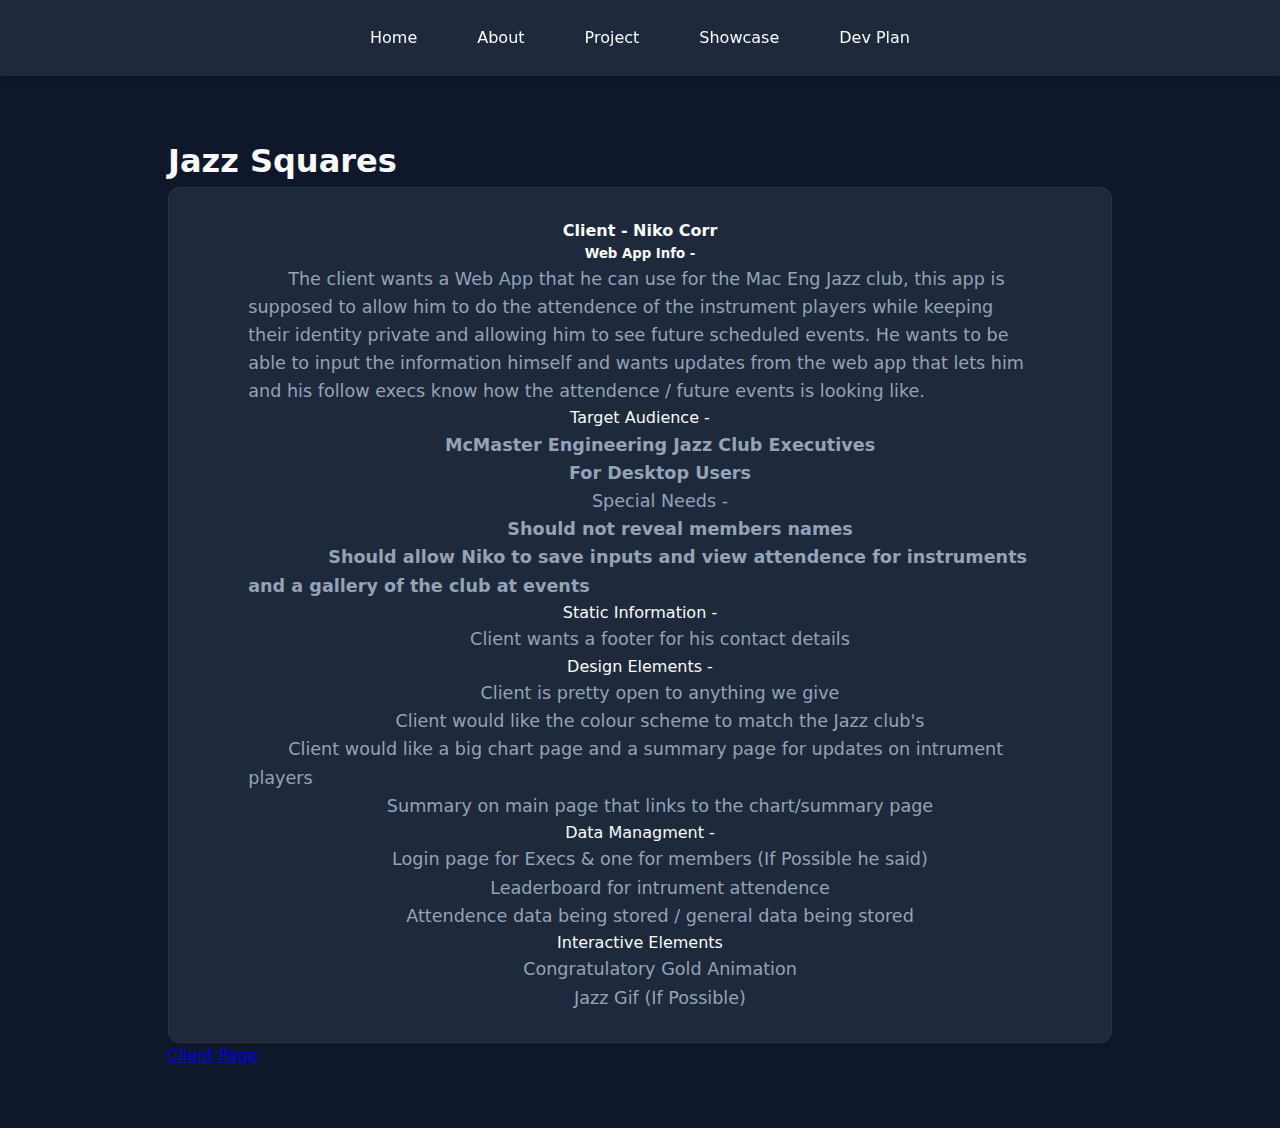
<file: project.html>
<!DOCTYPE html>
<html>

<head>
    <link rel="stylesheet" href="style.css">
    <title>Our Projects</title>
</head>

<body>
    <nav>
        <a href="index.html">Home</a>
        <a href="about.html">About</a>
        <a href="project.html">Project</a>
        <a href="showcase.html">Showcase</a>
        <a href="devplan.html">Dev Plan</a>
    </nav>
    <section>
        <h1> Jazz Squares </h1>
        <div class="card">
            <!-- <img src="https://via.placeholder.com/400x200" alt="Project Image"> -->
            <h4>Client - Niko Corr </h4>
            <h5> Web App Info - </h5>
            <p style="text-indent: 40px;">
                The client wants a Web App that he can use for the Mac Eng Jazz club, this app is supposed to allow him
                to do the attendence of the instrument players while keeping their identity private and allowing him
                to see future scheduled events. He wants to be able to input the information himself and wants updates
                from the web app
                that lets him and his follow execs know how the attendence / future events is looking like.
            </p>
            <h7> Target Audience - </h7>
            <p style="text-indent: 40px;"> <strong> McMaster Engineering Jazz Club Executives </strong></p>
            <p style="text-indent: 40px;"> <strong> For Desktop Users </strong></p>
            <p style="text-indent: 40px;"> Special Needs - </p>
            <p style="text-indent: 80px;"> <strong> Should not reveal members names </strong> </p>
            <p style="text-indent: 80px;"> <strong> Should allow Niko to save inputs and view attendence for instruments
                    and a gallery of the club at events</strong></p>
            <h7> Static Information - </h7>
            <p style="text-indent: 40px;"> Client wants a footer for his contact details </p>
            <h7> Design Elements - </h7>
            <p style="text-indent: 40px;"> Client is pretty open to anything we give </p>
            <p style="text-indent: 40px;"> Client would like the colour scheme to match the Jazz club's </p>
            <p style="text-indent: 40px;"> Client would like a big chart page and a summary page for updates on
                intrument players </p>
            <p style="text-indent: 40px;"> Summary on main page that links to the chart/summary page </p>
            <h7> Data Managment - </h7>
            <p style="text-indent: 40px;"> Login page for Execs & one for members (If Possible he said) </p>
            <p style="text-indent: 40px;"> Leaderboard for intrument attendence </p>
            <p style="text-indent: 40px;"> Attendence data being stored / general data being stored </p>
            <h7> Interactive Elements </h7>
            <p style="text-indent: 40px;"> Congratulatory Gold Animation </p>
            <p style="text-indent: 40px;"> Jazz Gif (If Possible) </p>
        </div>
        <a href="client/index.php" class="button">Client Page</a>
    </section>
</body>

</html>
</file>
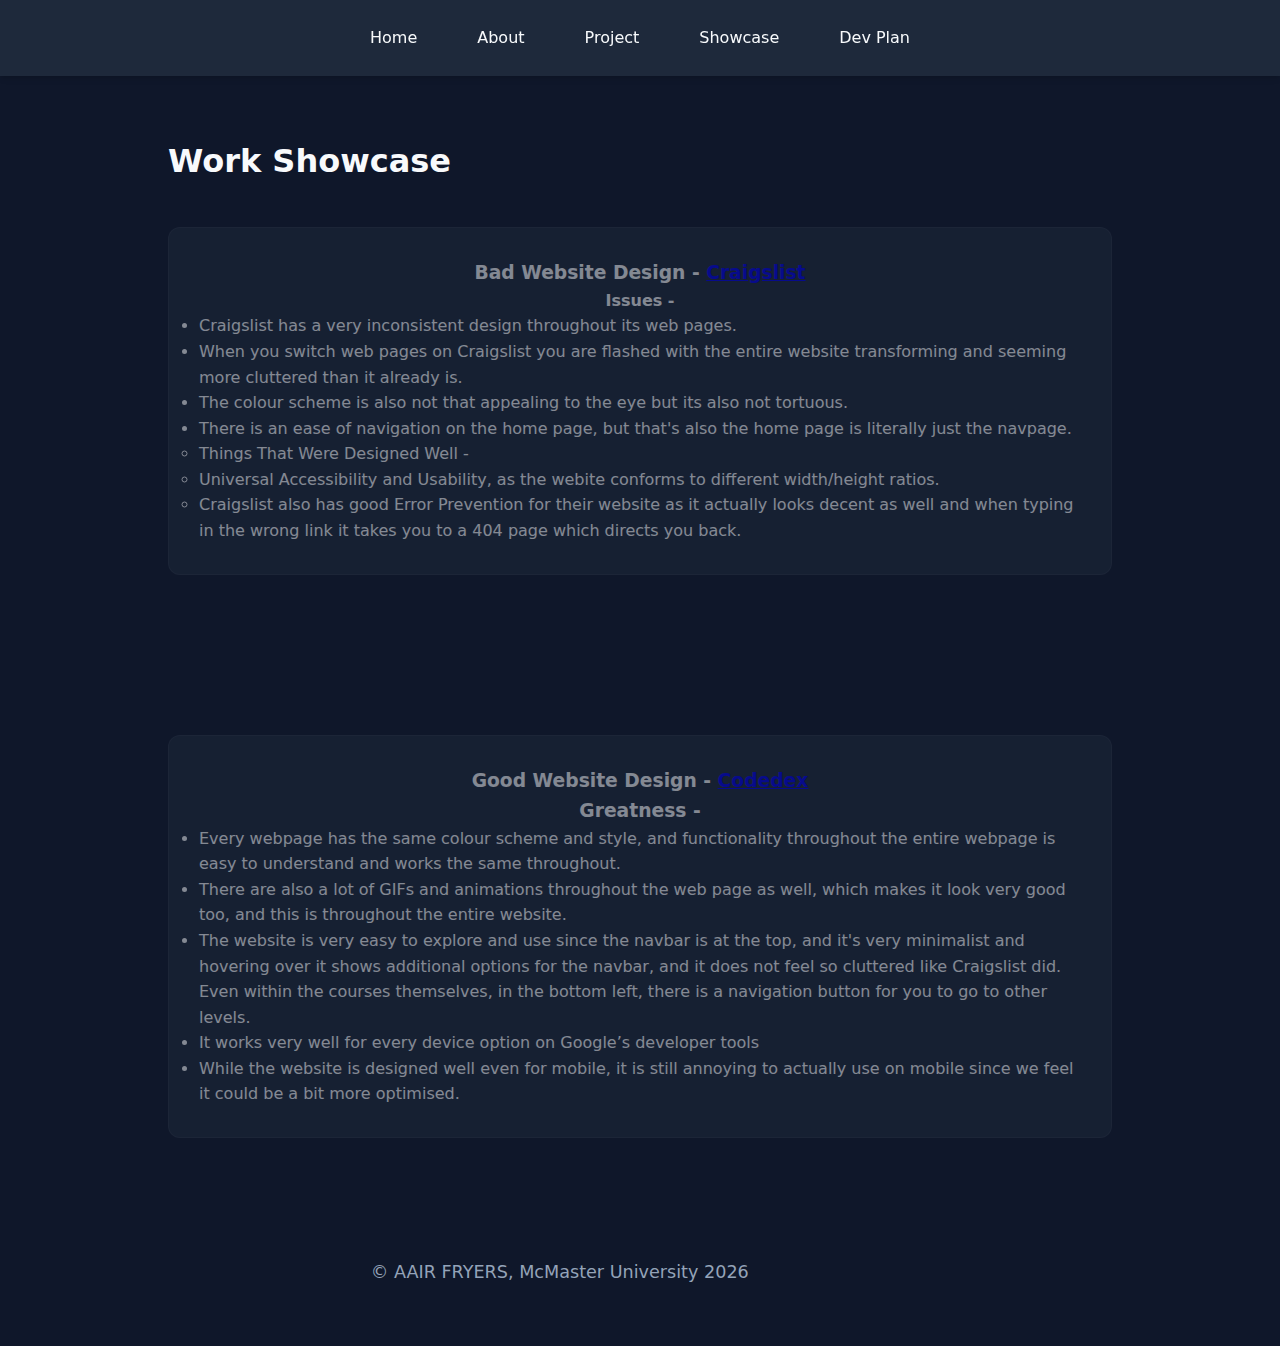
<file: showcase.html>
<!DOCTYPE html>
<html>
<head>
    <link rel="stylesheet" href="style.css">
    <title>Showcase</title>
</head>
<body>
    <nav>
        <a href="index.html">Home</a>
        <a href="about.html">About</a>
        <a href="project.html">Project</a>
        <a href="showcase.html">Showcase</a>
        <a href="devplan.html">Dev Plan</a>
    </nav>
    <section>
        <h1>Work Showcase</h1>
        <div class="grid">
            <div class="card" style="opacity: 0.5;">
                <h3>Bad Website Design - <a href="https://hamilton.craigslist.org/">Craigslist</a></h3>
                <h4> Issues - </h4>
                <ul>
                    <li> Craigslist has a very inconsistent design throughout its web pages.</li>
                    <li> When you switch web pages on Craigslist you are flashed with the entire website transforming and seeming more cluttered than it already is.</li>
                    <li> The colour scheme is also not that appealing to the eye but its also not tortuous.</li>
                    <li> There is an ease of navigation on the home page, but that's also the home page is literally just the navpage.</li>
                    <ul> <li> Things That Were Designed Well - </li>
                        <li> Universal Accessibility and Usability, as the webite conforms to different width/height ratios. </li>
                        <li> Craigslist also has good Error Prevention for their website as it actually looks decent as well and when typing in the wrong link it takes you to a 404 page which directs you back.</li>
                    </ul>
                </ul>
            </div>
        </div>
    </section>
    <section>
        <div class="grid">
            <div class="card" style="opacity: 0.5;">
                <h3>Good Website Design - <a href="https://www.codedex.io/home">Codedex</a></h3>
                <h3> Greatness -  </h3>
                <ul>
                    <li> Every webpage has the same colour scheme and style, and functionality throughout the entire webpage is easy to understand and works the same throughout. </li>
                    <li> There are also a lot of GIFs and animations throughout the web page as well, which makes it look very good too, and this is throughout the entire website. </li>
                    <li> The website is very easy to explore and use since the navbar is at the top, and it's very minimalist and hovering over it shows additional options for the navbar, 
                        and it does not feel so cluttered like Craigslist did. Even within the courses themselves, in the bottom left, there is a navigation button for you to go to other levels.
                    </li>
                    <li> It works very well for every device option on Google’s developer tools </li>
                    <li> While the website is designed well even for mobile, it is still annoying to actually use on mobile since we feel it could be a bit more optimised.
                    </li>
                </ul>
            </div>
        </div>
    </section>

    <section>
        <footer>
            <p> © AAIR FRYERS, McMaster University 2026 </p>
        </footer>
    </section>
</body>
</html>
</file>
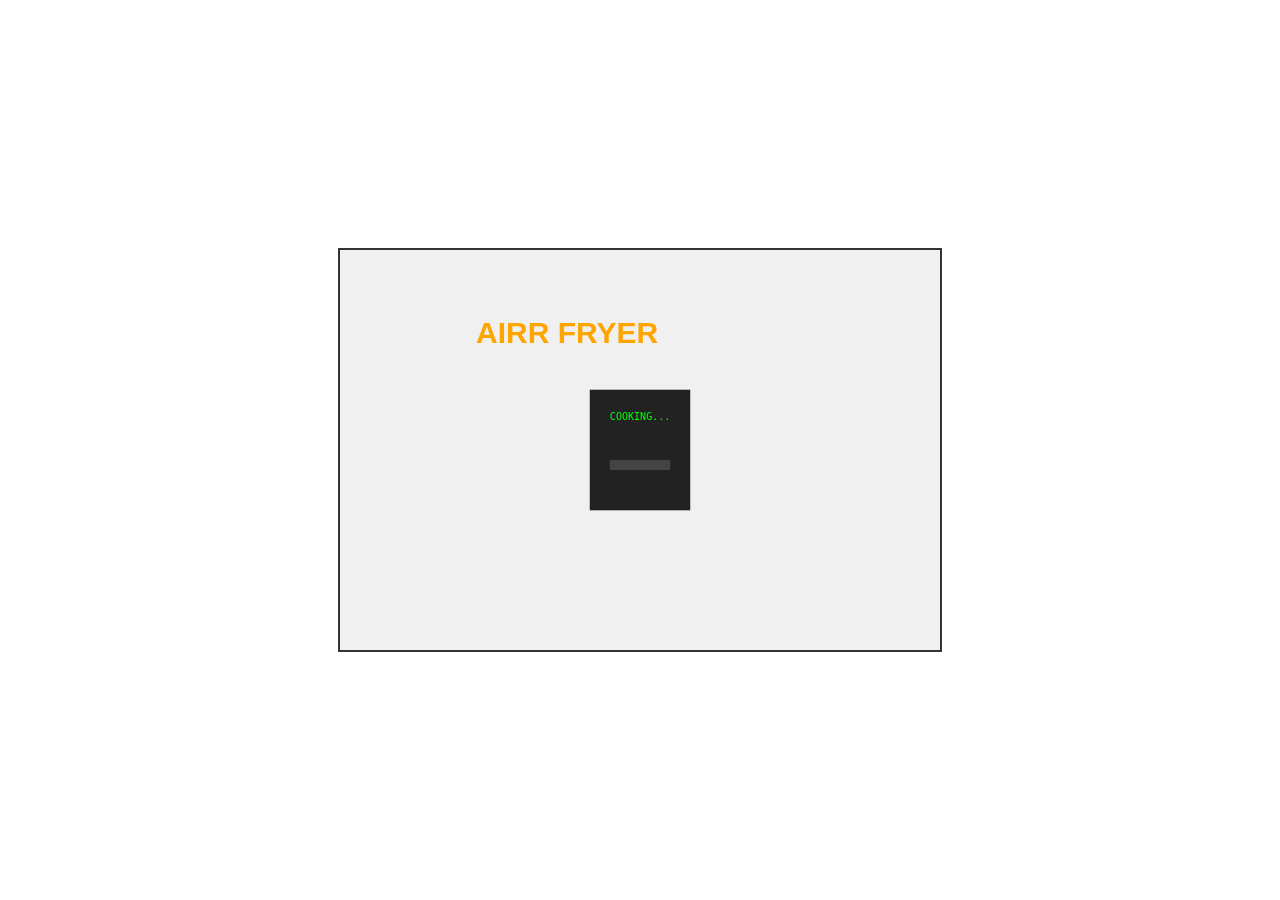
<file: teamlogo.html>
<!DOCTYPE html>
<html>
<head>
    <title>Team AIRR FRYER Logo</title>
    <style>
        canvas { border: 2px solid #333; background: #f0f0f0; }
        body { display: flex; justify-content: center; align-items: center; height: 100vh; margin: 0; }
    </style>
</head>
<body>

<canvas id="logoCanvas" width="600" height="400"></canvas>

<script>
const canvas = document.getElementById('logoCanvas');
const ctx = canvas.getContext('2d');

class Fryer {
    constructor(x, y) {
        this.x = x;
        this.y = y;
        this.scale = 1;
        this.growth = 0.005; 
    }

    update() {
        if (this.scale > 1.05 || this.scale < 0.95) this.growth *= -1;
        this.scale += this.growth;
    }

    draw() {
        ctx.save();
        ctx.translate(this.x, this.y);
        ctx.scale(this.scale, this.scale);
        
        ctx.fillStyle = "#222"; 
        ctx.fillRect(-50, -60, 100, 120);
        
        ctx.fillStyle = "#444";
        ctx.fillRect(-30, 10, 60, 10);
        
        ctx.fillStyle = "#00FF00";
        ctx.font = "10px Monospace";
        ctx.fillText("COOKING...", -30, -30);
        
        ctx.restore();
    }
}

class LogoText {
    constructor(text, x, y) {
        this.text = text;
        this.x = x;
        this.y = y;
        this.dx = 2; 
        this.dy = 1; 
    }

    update() {
        if (this.x + 100 > canvas.width || this.x < 0) this.dx *= -1;
        if (this.y > canvas.height || this.y < 20) this.dy *= -1;
        
        this.x += this.dx;
        this.y += this.dy;
    }

    draw() {
        ctx.fillStyle = "orange";
        ctx.font = "bold 30px Arial";
        ctx.fillText(this.text, this.x, this.y);
    }
}

const myFryer = new Fryer(300, 200);
const myText = new LogoText("AIRR FRYER", 50, 50);

function animate() {
    ctx.clearRect(0, 0, canvas.width, canvas.height);
    myFryer.update();
    myFryer.draw();
    myText.update();
    myText.draw();
    
    requestAnimationFrame(animate);
}

animate();
</script>
</body>
</html>
</file>
<file: style.css>
:root {
    --bg-color: #0f172a;        
    --bg-secondary: #1e293b;    
    --text-primary: #f8fafc;   
    --text-secondary: #94a3b8; 
    --accent: #38bdf8;        
    --accent-hover: #0ea5e9;   
    
    --glass: rgba(30, 41, 59, 0.7);
    --shadow: 0 4px 6px -1px rgba(0, 0, 0, 0.1), 0 2px 4px -1px rgba(0, 0, 0, 0.06);
    --border-radius: 12px;
}

* {
    margin: 0;
    padding: 0;
    box-sizing: border-box;
}

body {
    background-color: var(--bg-color);
    color: var(--text-primary);
    font-family: system-ui, -apple-system, BlinkMacSystemFont, 'Segoe UI', Roboto, Oxygen, Ubuntu, Cantarell, 'Open Sans', 'Helvetica Neue', sans-serif;
    line-height: 1.6;
    display: flex;
    flex-direction: column;
    min-height: 100vh;
}

nav {
    background-color: var(--bg-secondary);
    padding: 1rem 2rem;
    display: flex;
    justify-content: center;
    align-items: center;
    flex-wrap: wrap; 
    gap: 10px;
    box-shadow: var(--shadow);
    position: sticky; 
    top: 0;
    z-index: 1000;
}

nav a {
    color: var(--text-primary);
    text-decoration: none;
    padding: 0.5rem 1.5rem;
    border-radius: 50px;
    font-weight: 500;
    transition: all 0.3s ease;
    border: 1px solid transparent;
}

nav a:hover {
    background-color: rgba(56, 189, 248, 0.1); 
    color: var(--accent);
    transform: translateY(-2px);
}

nav a.active {
    background-color: var(--accent);
    color: var(--bg-color); 
    font-weight: 700;
    box-shadow: 0 0 15px rgba(56, 189, 248, 0.4);
}

header {
    background: linear-gradient(180deg, var(--bg-secondary) 0%, var(--bg-color) 100%);
    padding: 80px 20px;
    text-align: center;
    display: flex;
    flex-direction: column;
    align-items: center;
    gap: 20px;
}

header img {
    width: 120px;
    height: 120px;
    border-radius: 50%;
    object-fit: cover;
    border: 4px solid var(--accent);
    box-shadow: 0 0 20px rgba(56, 189, 248, 0.2);
}

header h1 {
    font-size: 3rem;
    letter-spacing: 2px;
    text-transform: uppercase;
    background: -webkit-linear-gradient(45deg, #fff, var(--accent));
    -webkit-background-clip: text;
    -webkit-text-fill-color: transparent;
    margin-top: 10px;
}

section {
    padding: 60px 10%;
    max-width: 1200px;
    margin: 0 auto;
    width: 100%;
}

section h2 {
    font-size: 2rem;
    margin-bottom: 20px;
    color: var(--accent);
    border-bottom: 2px solid var(--bg-secondary);
    display: inline-block;
    padding-bottom: 5px;
}

p {
    color: var(--text-secondary);
    font-size: 1.1rem;
    max-width: 70ch; 
}

.grid {
    display: grid;
    grid-template-columns: repeat(auto-fit, minmax(280px, 1fr));
    gap: 30px;
    margin-top: 40px;
}

.card {
    background-color: var(--bg-secondary);
    border: 1px solid rgba(255, 255, 255, 0.05);
    padding: 30px;
    border-radius: var(--border-radius);
    transition: transform 0.3s ease, box-shadow 0.3s ease;
    display: flex;
    flex-direction: column;
    align-items: center;
}

.card img {
    width: 150px;
    height: 150px;
    border-radius: 50%;
    object-fit: cover;
    margin-bottom: 20px;
    border: 3px solid var(--accent);
}

.card:hover {
    transform: translateY(-5px);
    box-shadow: 0 10px 20px rgba(0,0,0,0.2);
    border-color: var(--accent);
}


footer {
    text-align: center;
    padding: 40px 20px;
    margin-top: auto; 
    border-top: 1px solid rgba(255, 255, 255, 0.05);
    color: var(--text-secondary);
    font-size: 0.9rem;
}
section footer {
    margin-top: 0;
    padding: 0;
    border: none;
}

@media (max-width: 768px) {
    header {
        padding: 40px 20px;
    }
    
    header h1 {
        font-size: 2rem;
    }

    nav {
        padding: 10px;
    }
    
    nav a {
        font-size: 0.9rem;
        padding: 8px 15px;
        margin: 2px;
    }

    section {
        padding: 40px 5%;
    }

    .grid {
        grid-template-columns: 1fr; 
    }
}
</file>
